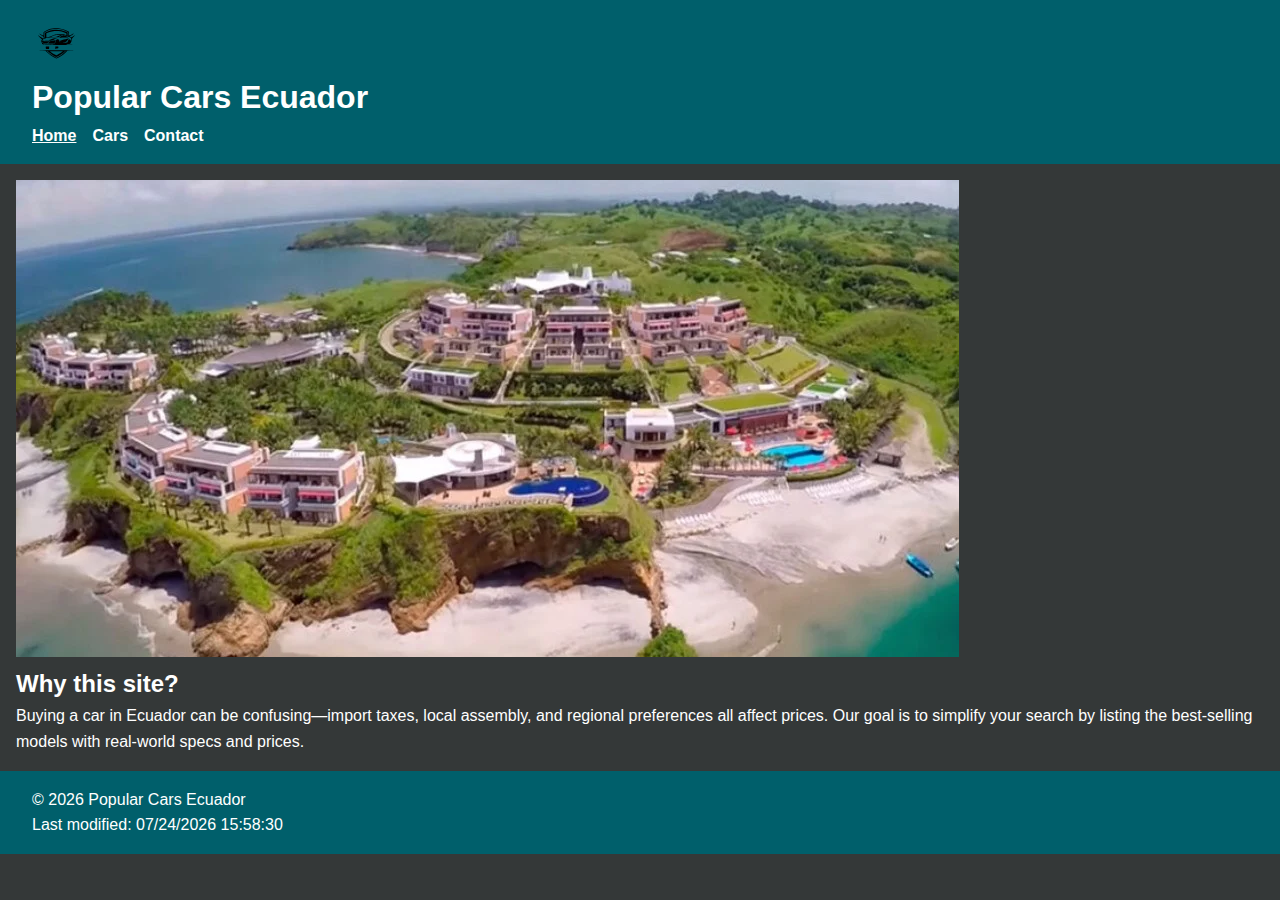
<file: index.html>
<!DOCTYPE html>
<html lang="en">
<head>
  <meta charset="utf-8" />
  <meta name="viewport" content="width=device-width,initial-scale=1" />
  <title>Popular Cars Ecuador</title>
  <meta name="description" content="Reviews and buying tips for the top‑selling cars in Ecuador." />
  <link rel="stylesheet" href="css/styles.css" />
  <link rel="icon" href="images/logo.ico" type="image/x-icon" />
</head>

<body>
  <header>
    <img src="images/logo.svg" alt="Site logo" style="height:48px" />
    <h1>Popular Cars Ecuador</h1>

    <nav>
      <button id="menu-toggle">☰</button>
      <ul id="menu">
        <li><a href="index.html" class="active">Home</a></li>
        <li><a href="cars.html">Cars</a></li>
        <li><a href="contact.html">Contact</a></li>
      </ul>
    </nav>
  </header>

  <main style="padding:1rem">
    <picture>
      <source srcset="images/hero.webp" type="image/webp" />
      <img src="images/hero.jpg" alt="Ecuadorian highway" loading="lazy" />
    </picture>

    <h2>Why this site?</h2>
    <p>
      Buying a car in Ecuador can be confusing—import taxes, local
      assembly, and regional preferences all affect prices. Our goal is
      to simplify your search by listing the best‑selling models with
      real‑world specs and prices.
    </p>
  </main>

  <footer>
    <p>&copy; <span id="year"></span> Popular Cars Ecuador</p>
    <p id="lastModified"></p>
  </footer>

  <script type="module">
    import { qs, setYear, toggleMenu, initTheme } from './js/main.js';
    setYear();
    initTheme();
    qs('#menu-toggle').onclick = toggleMenu;
  </script>
</body>
</html>
</file>
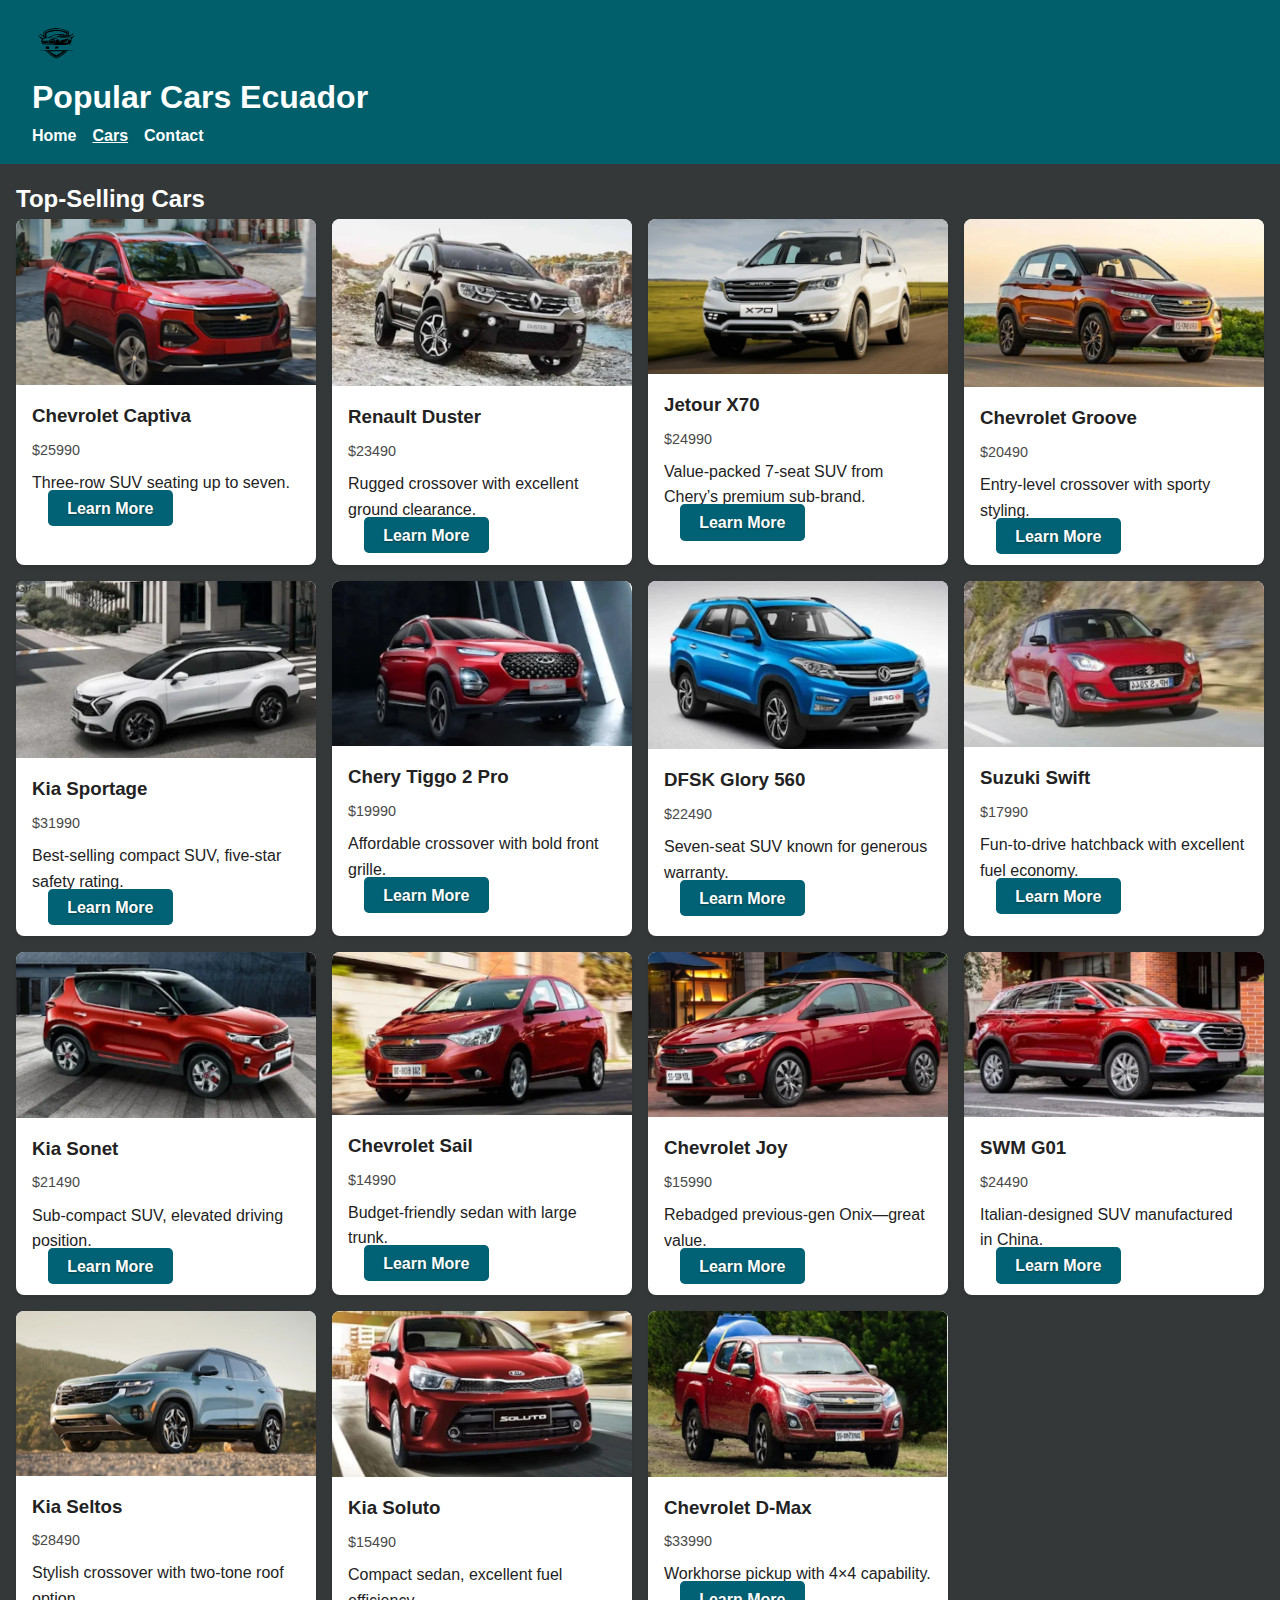
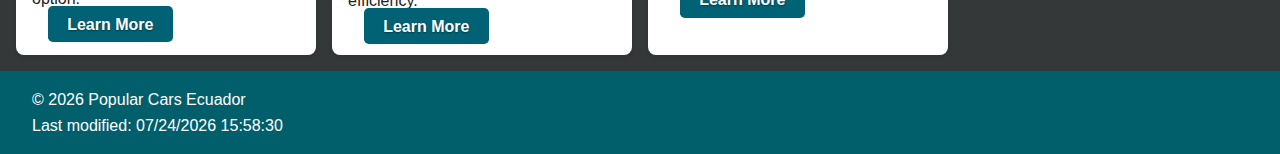
<file: cars.html>
<!DOCTYPE html>
<html lang="en">
<head>
  <meta charset="utf-8" />
  <meta name="viewport" content="width=device-width,initial-scale=1" />
  <title>Cars | Popular Cars Ecuador</title>
  <meta name="description" content="Browse the 30 best‑selling cars in Ecuador." />
  <link rel="stylesheet" href="css/styles.css" />
  <link rel="icon" href="images/logo.ico" type="image/x-icon" />
</head>

<body>
  <header>
    <img src="images/logo.svg" alt="Site logo" style="height:48px" />
    <h1>Popular Cars Ecuador</h1>

    <nav>
      <button id="menu-toggle">☰</button>
      <ul id="menu">
        <li><a href="index.html">Home</a></li>
        <li><a href="cars.html" class="active">Cars</a></li>
        <li><a href="contact.html">Contact</a></li>
      </ul>
    </nav>
  </header>

  <main style="padding:1rem">
    <h2>Top‑Selling Cars</h2>
    <section id="cars" class="grid"></section>
  </main>

  <footer>
    <p>&copy; <span id="year"></span> Popular Cars Ecuador</p>
    <p id="lastModified"></p>
  </footer>

  <script type="module">
    import { qs, setYear, toggleMenu } from './js/main.js';
    import './js/cars.js';   
    setYear();
    qs('#menu-toggle').onclick = toggleMenu;
  </script>
</body>
</html>
</file>
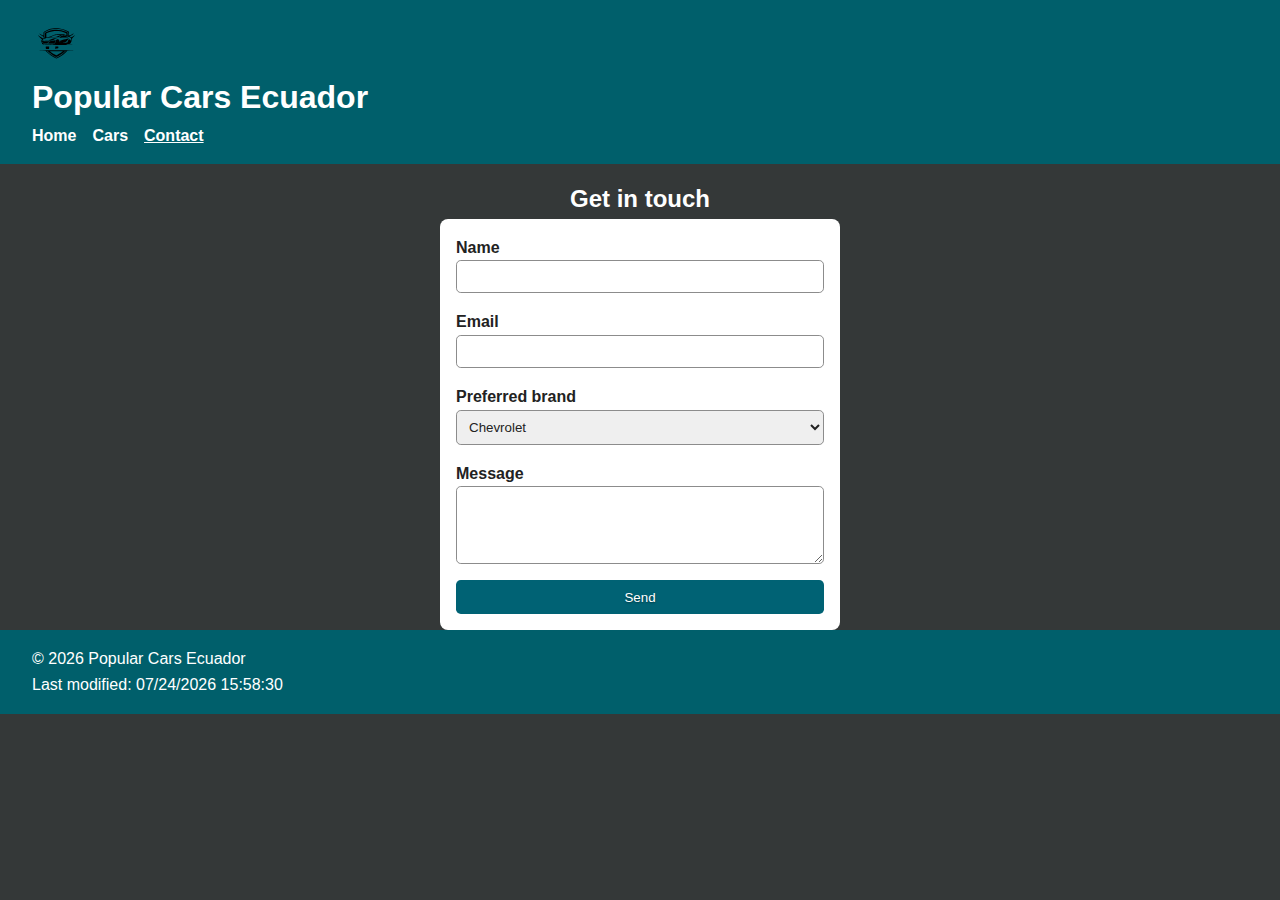
<file: contact.html>
<!DOCTYPE html>
<html lang="en">
<head>
  <meta charset="utf-8" />
  <meta name="viewport" content="width=device-width,initial-scale=1" />
  <title>Contact | Popular Cars Ecuador</title>
  <link rel="icon" href="images/logo.ico" type="image/x-icon" />

  <!-- Meta -->
  <meta name="description" content="Send us your questions about buying a car in Ecuador." />

  <!-- Styles & favicon -->
  <link rel="stylesheet" href="css/styles.css" />
  <link rel="icon" href="images/favicon.ico" type="image/x-icon" />
</head>

<body>
  <!-- ===== HEADER ===== -->
  <header>
    <img src="images/logo.svg" alt="Site logo" style="height:48px" />
    <h1>Popular Cars Ecuador</h1>

    <nav>
      <button id="menu-toggle">☰</button>
      <ul id="menu">
        <li><a href="index.html">Home</a></li>
        <li><a href="cars.html">Cars</a></li>
        <li><a href="contact.html" class="active">Contact</a></li>
      </ul>
    </nav>
  </header>

  <!-- ===== MAIN ===== -->
  <main>
    <h2 style="text-align:center;padding-top:1rem">Get in touch</h2>

    <form action="thanks.html" method="get">
      <label>
        Name
        <input name="name" required />
      </label>

      <label>
        Email
        <input type="email" name="email" required />
      </label>

      <label>
        Preferred brand
        <select name="brand">
          <option>Chevrolet</option>
          <option>Kia</option>
          <option>Toyota</option>
        </select>
      </label>

      <label>
        Message
        <textarea name="msg" rows="4"></textarea>
      </label>

      <button type="submit">Send</button>
    </form>
  </main>

  <footer>
    <p>&copy; <span id="year"></span> Popular Cars Ecuador</p>
    <p id="lastModified"></p>
  </footer>

  <script type="module">
    import { qs, setYear, toggleMenu } from './js/main.js';
    setYear();                    
    qs('#menu-toggle').onclick = toggleMenu;
  </script>
</body>
</html>
</file>
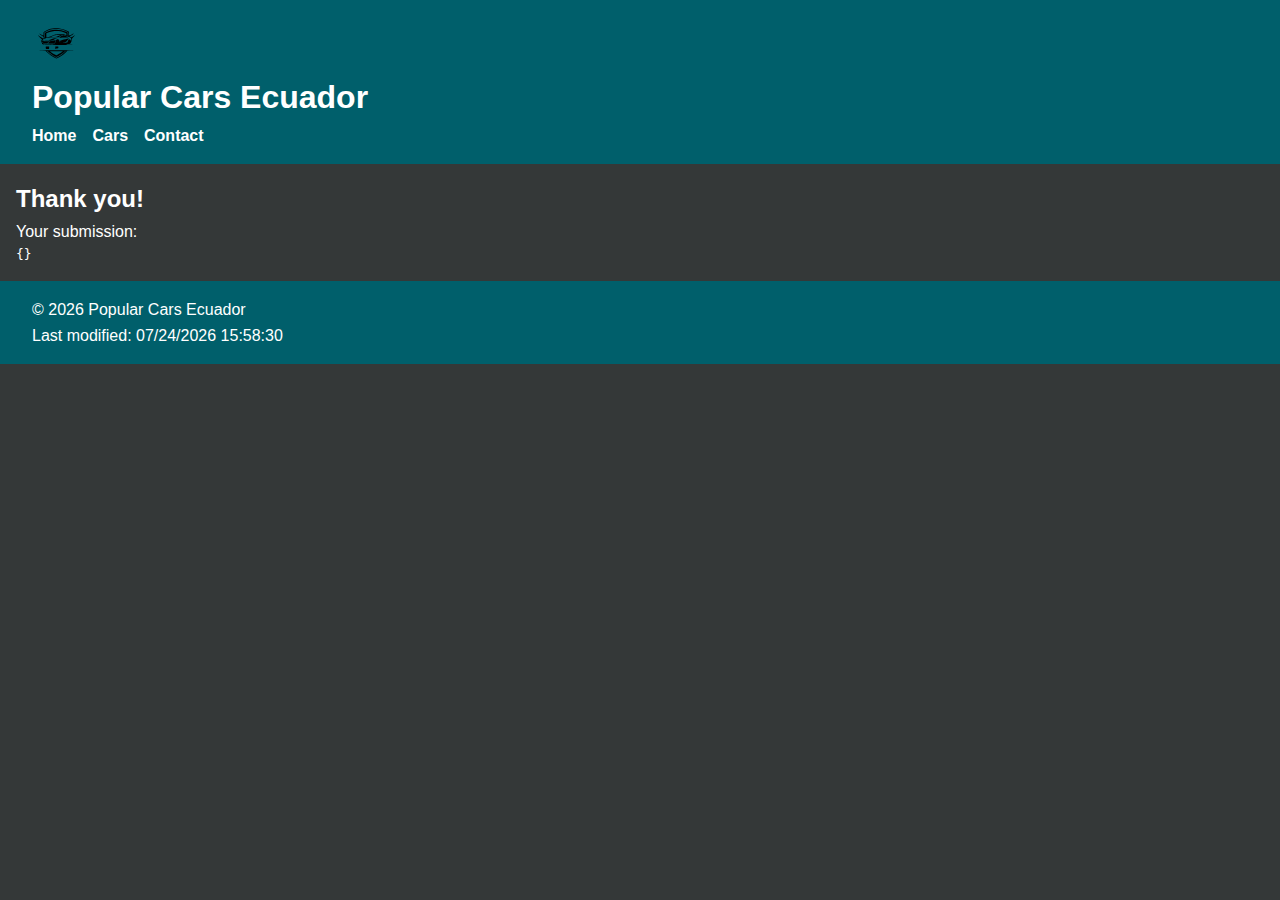
<file: thanks.html>
<!DOCTYPE html>
<html lang="en">
<head>
  <meta charset="utf-8" />
  <meta name="viewport" content="width=device-width,initial-scale=1" />
  <title>Thank You | Popular Cars Ecuador</title>
  <link rel="stylesheet" href="css/styles.css" />
  <link rel="icon" href="images/favicon.ico" type="image/x-icon" />
  <link rel="icon" href="images/logo.ico" type="image/x-icon" />

</head>

<body>
  <header>
    <img src="images/logo.svg" alt="Site logo" style="height:48px" />
    <h1>Popular Cars Ecuador</h1>

    <nav>
      <button id="menu-toggle">☰</button>
      <ul id="menu">
        <li><a href="index.html">Home</a></li>
        <li><a href="cars.html">Cars</a></li>
        <li><a href="contact.html">Contact</a></li>
      </ul>
    </nav>
  </header>

  <main style="padding:1rem">
    <h2>Thank you!</h2>
    <p>Your submission:</p>
    <pre id="output"></pre>
  </main>

  <footer>
    <p>&copy; <span id="year"></span> Popular Cars Ecuador</p>
    <p id="lastModified"></p>
  </footer>

  <script type="module">
    import { qs, setYear, toggleMenu } from './js/main.js';
    setYear();
    qs('#menu-toggle').onclick = toggleMenu;

    const params = new URLSearchParams(location.search);
    qs('#output').textContent = JSON.stringify(
      Object.fromEntries(params),
      null,
      2
    );
  </script>
</body>
</html>
</file>
<file: css/styles.css>
/* ───────────────────────────
   Global variables & reset
   ─────────────────────────── */
   *,*::before,*::after{
    box-sizing:border-box;
    margin:0;
    padding:0;
  }
  
  :root{
    /* Brand palette (teal family) */
    --clr-primary:#005f6b;          /* dark teal – AA on white */
    --clr-secondary:#008c9e;        /* medium teal – AA on white */
    --clr-tertiary:#00b4cc;         /* light teal (accents only) */
  
    /* AAA‑safe teal for white text */
    --clr-tertiary-dark:#006274;    /* #fff ↔ #006274 = 7.4 : 1 */
  
    --clr-highlight:#00dffc;
  
    /* UI neutrals */
    --clr-bg:#343838;               /* page background */
    --clr-surface:#ffffff;          /* card / form background */
    --clr-muted-dark:#4a4a4a;       /* AAA gray (7 : 1 on white) */
    --clr-border:#8c8c8c;           /* AA border / placeholder */
    --clr-text:#ffffff;             /* body text on dark bg */
    --clr-text-dark:#222;           /* text on white bg */
  
    /* Effects */
    --radius:.5rem;
    --shadow:0 2px 4px rgba(0,0,0,.1);
  
    font-family:'Roboto',sans-serif;
  }
  
  body{
    background:var(--clr-bg);
    color:var(--clr-text);
    line-height:1.6;
  }
  
  /* ─────────── Header & Nav ─────────── */
  header,footer{
    background:var(--clr-primary);
    color:#fff;
    padding:1rem 2rem;
  }
  
  nav ul{
    list-style:none;
    display:flex;
    gap:1rem;
    flex-wrap:wrap;
  }
  nav a{color:#fff;text-decoration:none;font-weight:600;}
  nav a.active{text-decoration:underline;}
  nav a:hover{color:var(--clr-highlight);}
  
  /* Mobile nav toggle */
  #menu-toggle{display:none}
  @media(max-width:640px){
    nav ul{display:none;flex-direction:column}
    nav ul.open{display:flex}
    #menu-toggle{
      display:block;
      background:none;border:none;
      font-size:1.5rem;color:#fff;
    }
  }
  
  /* ─────────── Headings ─────────── */
  h1,h2,h3{color:inherit;}           /* inherit by default */
  
  /* White headings on dark backgrounds */
  header h1,
  .hero h1,.hero h2,.hero h3{color:#fff;}
  
  /* ─────────── Hero banner ─────────── */
  .hero{position:relative;text-align:center;color:#fff;}
  .hero-overlay{
    position:absolute;inset:0;
    background:rgba(0,95,107,.7);
    display:flex;flex-direction:column;justify-content:center;
    padding:2rem;
  }
  .cta-button{
    display:inline-block;
    margin-top:1rem;
    padding:.75rem 1.5rem;
    background:var(--clr-tertiary-dark);
    color:#fff;
    border:none;border-radius:var(--radius);
    font-weight:bold;text-decoration:none;
    text-shadow:0 1px 2px rgba(0,0,0,.4);
  }
  .cta-button:hover{background:var(--clr-primary);}
  
  /* ─────────── Cards & grid ─────────── */
  .grid{display:grid;gap:1rem;}
  @media(min-width:641px){.grid{grid-template-columns:repeat(2,1fr);}}
  @media(min-width:1025px){.grid{grid-template-columns:repeat(4,1fr);}}
  
  /* Card */
  .card{
    background:var(--clr-surface);
    color:var(--clr-text-dark);
    border-radius:var(--radius);
    box-shadow:var(--shadow);
    overflow:hidden;
    display:flex;
    flex-direction:column;
    transition:transform .25s;
  }
  @media(hover:hover) and (min-width:641px){
    .card:hover{transform:translateY(-4px);}
    .card img:hover{transform:scale(1.05);transition:transform .3s;}
  }
  .card img{width:100%;height:auto;display:block;}
  .card address{
    font-style:normal;
    color:var(--clr-muted-dark);
    font-size:.9rem;
    margin:.5rem 0;
  }
  .card-btn{
    align-self:start;
    margin:1rem;
    padding:.6rem 1.2rem;
    background:var(--clr-tertiary-dark);
    color:#fff;
    border:none;border-radius:.3rem;
    text-decoration:none;font-weight:600;
    text-shadow:0 1px 2px rgba(0,0,0,.4);
  }
  .card-btn:hover{background:var(--clr-primary);}
  
  .completed{
    background:var(--clr-muted-dark);
    color:var(--clr-primary);
  }
  .not-completed{
    background:var(--clr-primary);
    color:#fff;
  }
  
  dialog{
    border:none;
    border-radius:var(--radius);
    padding:0;
    max-width:90%;
  }
  dialog::backdrop{background:rgba(0,0,0,.5);}
  .close{
    position:absolute;top:.5rem;right:.5rem;
    background:none;border:none;
    font-size:1.5rem;color:var(--clr-primary);
    cursor:pointer;
  }
  
  form{
    display:grid;gap:1rem;
    max-width:400px;margin:auto;padding:1rem;
    background:var(--clr-surface);color:var(--clr-text-dark);
    border-radius:var(--radius);
  }
  label{display:flex;flex-direction:column;font-weight:600;}
  input,textarea,select{
    padding:.5rem;
    border:1px solid var(--clr-border);
    border-radius:.3rem;
    color:var(--clr-text-dark);
  }
  input::placeholder,
  textarea::placeholder{
    color:var(--clr-muted-dark);
    opacity:1;
  }
  button[type=submit]{
    background:var(--clr-tertiary-dark);
    color:#fff;
    padding:.6rem;
    border:none;border-radius:.3rem;
    text-shadow:0 1px 2px rgba(0,0,0,.4);
  }
  button[type=submit]:hover{background:var(--clr-primary);}
</file>
